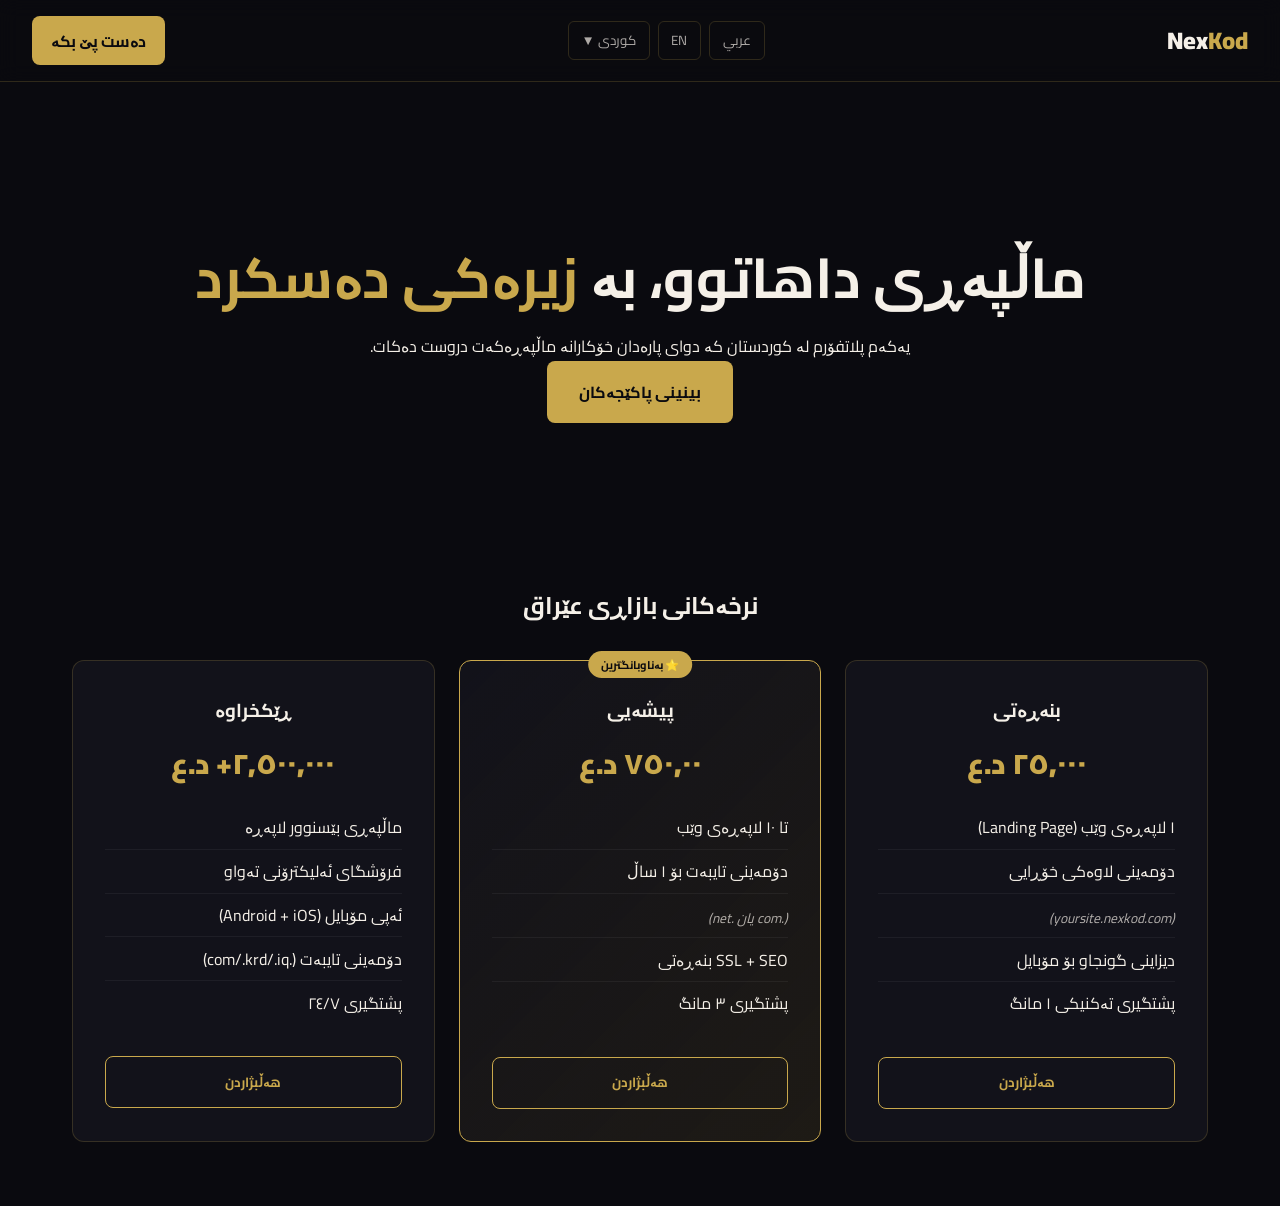
<file: index.html>
<!DOCTYPE html>
<html lang="ku" dir="rtl">
<head>
    <meta charset="UTF-8">
    <meta name="viewport" content="width=device-width, initial-scale=1.0">
    <title>NexKod | دروستکەری ماڵپەڕ بە زیرەکی دەسکرد</title>
    <link href="https://fonts.googleapis.com/css2?family=Cairo:wght@400;600;700;900&display=swap" rel="stylesheet">
    <style>
        :root { --gold: #C9A84C; --dark: #0A0A0F; --dark2: #12121A; --dark3: #1A1A28; --text: #F5F0E8; --dim: rgba(245,240,232,0.7); --border: rgba(201,168,76,0.2); --radius: 12px; }
        * { box-sizing: border-box; margin:0; padding:0; font-family:'Cairo',sans-serif; }
        body { background:var(--dark); color:var(--text); direction:rtl; }
        a { color:inherit; text-decoration:none; }
        .navbar { display:flex; justify-content:space-between; align-items:center; padding:1rem 2rem; background:rgba(10,10,15,0.9); backdrop-filter:blur(10px); position:sticky; top:0; z-index:100; border-bottom:1px solid var(--border); }
        .logo { font-size:1.5rem; font-weight:900; }
        .gold { color:var(--gold); }
        .lang-switcher { display:flex; gap:0.5rem; align-items:center; position:relative; }
        .lang-switcher button { background:transparent; border:1px solid var(--border); color:var(--dim); padding:0.4rem 0.8rem; border-radius:6px; cursor:pointer; transition:0.3s; }
        .lang-switcher button:hover { color:var(--gold); border-color:var(--gold); }
        #ku-menu { display:none; position:absolute; top:100%; right:0; background:var(--dark2); border:1px solid var(--border); border-radius:8px; padding:0.5rem; z-index:1000; min-width:120px; margin-top:0.5rem; }
        #ku-menu button { display:block; width:100%; text-align:right; padding:0.4rem; background:none; border:none; color:var(--text); cursor:pointer; border-radius:4px; }
        #ku-menu button:hover { background:rgba(201,168,76,0.15); color:var(--gold); }
        .nav-cta { background:var(--gold); color:var(--dark); padding:0.6rem 1.2rem; border-radius:8px; font-weight:700; }
        main { padding:4rem 2rem; max-width:1200px; margin:0 auto; }
        .hero { text-align:center; padding:6rem 1rem; }
        .hero h1 { font-size:clamp(2rem,5vw,3.5rem); margin-bottom:1rem; line-height:1.3; }
        .btn-primary { background:var(--gold); color:var(--dark); padding:1rem 2rem; border:none; border-radius:8px; font-weight:700; cursor:pointer; display:inline-block; }
        .pricing { text-align:center; margin-top:4rem; }
        .plans { display:grid; grid-template-columns:repeat(auto-fit,minmax(280px,1fr)); gap:1.5rem; margin-top:2rem; }
        .plan { background:var(--dark2); border:1px solid var(--border); border-radius:var(--radius); padding:2rem; transition:0.3s; cursor:pointer; position:relative; }
        .plan:hover { transform:translateY(-5px); border-color:var(--gold); }
        .plan.featured { border-color:var(--gold); background:linear-gradient(135deg,var(--dark2),rgba(201,168,76,0.1)); }
        .badge { position:absolute; top:-10px; left:50%; transform:translateX(-50%); background:var(--gold); color:var(--dark); font-size:0.7rem; padding:0.2rem 0.8rem; border-radius:50px; font-weight:700; }
        .price { font-size:1.8rem; font-weight:900; color:var(--gold); margin:0.5rem 0; }
        .plan ul { list-style:none; text-align:right; margin:1rem 0; }
        .plan li { padding:0.4rem 0; border-bottom:1px solid rgba(255,255,255,0.05); }
        .plan li:last-child { border-bottom:none; }
        .domain-note { font-size:0.85rem; color:var(--dim); margin-top:0.3rem; font-style:italic; }
        .btn-plan { width:100%; padding:0.8rem; background:transparent; border:1px solid var(--gold); color:var(--gold); border-radius:8px; font-weight:700; cursor:pointer; margin-top:1rem; }
        .btn-plan:hover { background:var(--gold); color:var(--dark); }
        .modal { display:none; position:fixed; inset:0; background:rgba(0,0,0,0.8); backdrop-filter:blur(5px); z-index:1000; align-items:center; justify-content:center; padding:1rem; }
        .modal-content { background:var(--dark2); border:1px solid var(--border); border-radius:16px; padding:2rem; max-width:500px; width:100%; position:relative; animation:up 0.3s ease; max-height:90vh; overflow-y:auto; }
        @keyframes up { from { opacity:0; transform:translateY(20px); } to { opacity:1; transform:translateY(0); } }
        .close { position:absolute; top:1rem; left:1rem; background:none; border:none; color:var(--dim); font-size:1.5rem; cursor:pointer; }
        .summary { background:var(--dark3); padding:0.8rem; border-radius:8px; margin-bottom:1rem; display:flex; flex-direction:column; gap:0.3rem; font-size:0.9rem; }
        .methods { display:flex; flex-direction:column; gap:0.5rem; margin-bottom:1rem; }
        .method { display:flex; align-items:center; gap:0.8rem; background:var(--dark3); padding:0.8rem; border-radius:8px; cursor:pointer; border:1px solid transparent; }
        .method:hover { border-color:var(--gold); }
        .method input { accent-color:var(--gold); }
        #payForm { display:flex; flex-direction:column; gap:0.8rem; }
        #payForm input, #payForm select { padding:0.8rem; background:var(--dark3); border:1px solid var(--border); border-radius:8px; color:var(--text); }
        .btn-pay { width:100%; padding:1rem; background:linear-gradient(135deg,var(--gold),#8B6914); border:none; border-radius:8px; color:var(--dark); font-weight:800; cursor:pointer; margin-top:0.5rem; }
        .btn-pay:disabled { opacity:0.7; cursor:not-allowed; }
        .success { text-align:center; }
        .success .icon { font-size:3rem; margin-bottom:1rem; }
        .btn-secondary { background:transparent; border:1px solid var(--border); color:var(--text); padding:0.8rem; border-radius:8px; cursor:pointer; margin-top:0.5rem; width:100%; }
        .domain-info { background:rgba(201,168,76,0.1); border:1px solid rgba(201,168,76,0.3); border-radius:8px; padding:0.8rem; margin:0.5rem 0; font-size:0.85rem; }
        @media (max-width:600px) { .navbar { padding:0.8rem 1rem; flex-wrap:wrap; gap:1rem; } .hero h1 { font-size:2rem; } .modal-content { padding:1.5rem; } .lang-switcher { order:3; width:100%; justify-content:center; } }
    </style>
</head>
<body>
    <nav class="navbar">
        <div class="logo">Nex<span class="gold">Kod</span></div>
        <div class="lang-switcher" style="position:relative;">
            <button onclick="setLanguage('ar')" data-i18n="lang_ar">عربي</button>
            <button onclick="setLanguage('en')" data-i18n="lang_en">EN</button>
            <button onclick="toggleKuMenu()" data-i18n="lang_ku">کوردی ▼</button>
            <div id="ku-menu">
                <button onclick="setLanguage('ku','sorani')" data-i18n="dialect_sorani">سۆرانی</button>
                <button onclick="setLanguage('ku','kurmanji')" data-i18n="dialect_kurmanji">کرمانجی</button>
                <button onclick="setLanguage('ku','badini')" data-i18n="dialect_badini">بەهدینی</button>
                <button onclick="setLanguage('ku','hawrami')" data-i18n="dialect_hawrami">هەورامی</button>
            </div>
        </div>
        <a href="#pricing" class="nav-cta" data-i18n="nav_start">دەست پێ بکە</a>
    </nav>

    <main>
        <section class="hero">
            <h1 data-i18n="hero_title">ماڵپەڕی داهاتوو، بە <span class="gold">زیرەکی دەسکرد</span></h1>
            <p data-i18n="hero_desc">یەکەم پلاتفۆرم لە کوردستان کە دوای پارەدان خۆکارانە ماڵپەڕەکەت دروست دەکات.</p>
            <a href="#pricing" class="btn-primary" data-i18n="btn_plans">بینینی پاکێجەکان</a>
        </section>

        <section class="pricing" id="pricing">
            <h2 data-i18n="pricing_title">نرخەکانی بازاڕی عێراق</h2>
            <div class="plans">
                <div class="plan" onclick="selectPlan('basic', 250000)">
                    <h3 data-i18n="plan_basic">بنەڕەتی</h3>
                    <p class="price">٢٥,٠٠٠ <span data-i18n="currency">د.ع</span></p>
                    <ul>
                        <li data-i18n="basic_1">١ لاپەڕەی وێب (Landing Page)</li>
                        <li data-i18n="basic_2">دۆمەینی لاوەکی خۆڕایی</li>
                        <li class="domain-note" data-i18n="basic_2_note">(yoursite.nexkod.com)</li>
                        <li data-i18n="basic_3">دیزاینی گونجاو بۆ مۆبایل</li>
                        <li data-i18n="basic_4">پشتگیری تەکنیکی ١ مانگ</li>
                    </ul>
                    <button class="btn-plan" data-i18n="btn_select">هەڵبژاردن</button>
                </div>

                <div class="plan featured" onclick="selectPlan('pro', 750000)">
                    <span class="badge" data-i18n="badge_pop">⭐ بەناوبانگترین</span>
                    <h3 data-i18n="plan_pro">پیشەیی</h3>
                    <p class="price">٧٥٠,٠٠ <span data-i18n="currency">د.ع</span></p>
                    <ul>
                        <li data-i18n="pro_1">تا ١٠ لاپەڕەی وێب</li>
                        <li data-i18n="pro_2">دۆمەینی تایبەت بۆ ١ ساڵ</li>
                        <li class="domain-note" data-i18n="pro_2_note">(.com یان .net)</li>
                        <li data-i18n="pro_3">SSL + SEO بنەڕەتی</li>
                        <li data-i18n="pro_4">پشتگیری ٣ مانگ</li>
                    </ul>
                    <button class="btn-plan" data-i18n="btn_select">هەڵبژاردن</button>
                </div>

                <div class="plan" onclick="selectPlan('enterprise', 2500000)">
                    <h3 data-i18n="plan_ent">ڕێکخراوە</h3>
                    <p class="price">٢,٥٠٠,٠٠٠+ <span data-i18n="currency">د.ع</span></p>
                    <ul>
                        <li data-i18n="ent_1">ماڵپەڕی بێسنوور لاپەڕە</li>
                        <li data-i18n="ent_2">فرۆشگای ئەلیکترۆنی تەواو</li>
                        <li data-i18n="ent_3">ئەپی مۆبایل (Android + iOS)</li>
                        <li data-i18n="ent_4">دۆمەینی تایبەت (.com/.krd/.iq)</li>
                        <li data-i18n="ent_5">پشتگیری ٢٤/٧</li>
                    </ul>
                    <button class="btn-plan" data-i18n="btn_select">هەڵبژاردن</button>
                </div>
            </div>
        </section>
    </main>

    <div class="modal" id="payModal" style="display:none;">
        <div class="modal-content">
            <button class="close" onclick="closePayModal()">×</button>
            <h3 data-i18n="pay_title">تەواوکردنی پارەدان</h3>
            <div class="summary">
                <span data-i18n="summary_plan">پاکێج:</span> <strong id="pPlan">-</strong>
                <span data-i18n="summary_price">بڕ:</span> <strong id="pPrice">-</strong>
            </div>
            
            <div class="domain-info">
                <strong>🌐 <span data-i18n="domain_info_title">زانیاری دۆمەین:</span></strong><br>
                <span data-i18n="domain_info_text">ئەگەر پڵانی پیشەیی یان ڕێکخراوەت هەڵبژاردووە، تکایە ناوی دۆمەینی خوازراوت بنووسە (وەک: yoursite.com)</span>
            </div>

            <div class="methods">
                <label class="method"><input type="radio" name="pm" value="fastpay"><span>🟡 FastPay</span></label>
                <label class="method"><input type="radio" name="pm" value="fib"><span>🔵 FIB Bank</span></label>
                <label class="method"><input type="radio" name="pm" value="zaincash"><span>🟠 Zain Cash</span></label>
            </div>
            
            <form id="payForm" style="display:none;">
                <input type="text" id="domainName" placeholder="ناوی دۆمەینی خوازراو (ئەگەر هەبوو)" dir="ltr">
                <input type="tel" id="payPhone" placeholder="+964 7XX XXX XXXX" required dir="ltr">
                <input type="email" id="payEmail" placeholder="email@example.com" required dir="ltr">
                <button type="button" onclick="initiateWhatsAppPayment()" class="btn-pay" data-i18n="btn_pay">💳 پارەدان لە ڕێگەی واتسئەپ</button>
            </form>
        </div>
    </div>

    <div class="modal" id="successModal" style="display:none;">
        <div class="modal-content success">
            <div class="icon">🎉</div>
            <h3 data-i18n="success_title">داواکاریت بە سەرکەوتوویی نێردرا!</h3>
            <p data-i18n="success_desc">پاش ناردنی پسوولەی پارەدان لە واتسئەپ، ماڵپەڕەکەت لە ماوەی ٢٤-٤٨ کاتژمێردا چالاک دەکرێت.</p>
            <p style="font-size:0.9rem; color:var(--dim);" data-i18n="success_domain">دۆمەینەکەت لەلایەن تیمی NexKodـەوە تۆمار و چالاک دەکرێت.</p>
            <button class="btn-secondary" onclick="closeSuccessModal()" data-i18n="btn_close">داخستن</button>
        </div>
    </div>

    <script>
        const i18n = {
            ar: {
                lang_ar: "عربي", lang_en: "EN", lang_ku: "كردي ▼",
                dialect_sorani: "سوراني", dialect_kurmanji: "كرمانجي", dialect_badini: "باديني", dialect_hawrami: "هورامي",
                nav_start: "ابدأ الآن",
                hero_title: "موقع المستقبل، بـ <span class='gold'>الذكاء الاصطناعي</span>",
                hero_desc: "أول منصة في كردستان تنشئ موقعك تلقائياً بعد الدفع.",
                btn_plans: "عرض الباقات",
                pricing_title: "أسعار سوق العراق",
                plan_basic: "الأساسية", plan_pro: "الاحترافية", plan_ent: "المؤسسات",
                badge_pop: "⭐ الأكثر طلباً",
                currency: "د.ع",
                basic_1: "١ صفحة ويب", basic_2: "دومين فرعي مجاني", basic_2_note: "(yoursite.nexkod.com)", basic_3: "تصميم متجاوب", basic_4: "دعم فني شهر",
                pro_1: "حتى ١٠ صفحات", pro_2: "دومين خاص لسنة", pro_2_note: "(.com أو .net)", pro_3: "SSL + SEO", pro_4: "دعم ٣ أشهر",
                ent_1: "صفحات غير محدودة", ent_2: "متجر إلكتروني", ent_3: "تطبيق جوال", ent_4: "دومين خاص", ent_5: "دعم ٢٤/٧",
                btn_select: "اختر",
                pay_title: "إتمام الدفع",
                domain_info_title: "معلومات الدومين:",
                domain_info_text: "إذا اخترت باقة مدفوعة، اكتب اسم الدومين المطلوب",
                summary_plan: "الباقة:", summary_price: "المبلغ:",
                btn_pay: "💳 الدفع عبر واتساب",
                success_title: "تم إرسال طلبك!",
                success_desc: "بعد إرسال الإيصال، سيتم التفعيل خلال ٢-٤٨ ساعة.",
                success_domain: "سيقوم فريق NexKod بتسجيل الدومين.",
                btn_close: "إغلاق"
            },
            en: {
                lang_ar: "AR", lang_en: "EN", lang_ku: "KU ▼",
                dialect_sorani: "Sorani", dialect_kurmanji: "Kurmanji", dialect_badini: "Badini", dialect_hawrami: "Hawrami",
                nav_start: "Get Started",
                hero_title: "Future Websites, Powered by <span class='gold'>AI</span>",
                hero_desc: "The first platform in Kurdistan that auto-builds your site after payment.",
                btn_plans: "View Plans",
                pricing_title: "Iraq Market Pricing",
                plan_basic: "Basic", plan_pro: "Professional", plan_ent: "Enterprise",
                badge_pop: "⭐ Most Popular",
                currency: "IQD",
                basic_1: "1 Web Page", basic_2: "Free Subdomain", basic_2_note: "(yoursite.nexkod.com)", basic_3: "Mobile Responsive", basic_4: "1 Month Support",
                pro_1: "Up to 10 Pages", pro_2: "Custom Domain (1 Year)", pro_2_note: "(.com or .net)", pro_3: "SSL + SEO", pro_4: "3 Months Support",
                ent_1: "Unlimited Pages", ent_2: "E-commerce Store", ent_3: "Mobile App", ent_4: "Custom Domain", ent_5: "24/7 Support",
                btn_select: "Select",
                pay_title: "Complete Payment",
                domain_info_title: "Domain Info:",
                domain_info_text: "If you selected a paid plan, enter desired domain",
                summary_plan: "Plan:", summary_price: "Amount:",
                btn_pay: "💳 Pay via WhatsApp",
                success_title: "Request Sent!",
                success_desc: "After sending receipt, activation in 24-48h.",
                success_domain: "NexKod team will register your domain.",
                btn_close: "Close"
            },
            ku: {
                sorani: {
                    lang_ar: "عربي", lang_en: "EN", lang_ku: "کوردی ▼",
                    dialect_sorani: "سۆرانی", dialect_kurmanji: "کرمانجی", dialect_badini: "بەهدینی", dialect_hawrami: "هەورامی",
                    nav_start: "دەست پێ بکە",
                    hero_title: "ماڵپەڕی داهاتوو، بە <span class='gold'>زیرەکی دەسکرد</span>",
                    hero_desc: "یەکەم پلاتفۆرم لە کوردستان کە دوای پارەدان خۆکارانە ماڵپەڕەکەت دروست دەکات.",
                    btn_plans: "بینینی پاکێجەکان",
                    pricing_title: "نرخەکانی بازاڕی عێراق",
                    plan_basic: "بنەڕەتی", plan_pro: "پیشەیی", plan_ent: "ڕێکخراوە",
                    badge_pop: "⭐ بەناوبانگترین",
                    currency: "د.ع",
                    basic_1: "١ لاپەڕەی وێب", basic_2: "دۆمەینی لاوەکی خۆڕایی", basic_2_note: "(yoursite.nexkod.com)", basic_3: "گونجاو بۆ مۆبایل", basic_4: "پشتگیری ١ مانگ",
                    pro_1: "تا ١٠ لاپەڕە", pro_2: "دۆمەینی تایبەت (١ ساڵ)", pro_2_note: "(.com یان .net)", pro_3: "SSL + SEO", pro_4: "پشتگیری ٣ مانگ",
                    ent_1: "بێسنوور لاپەڕە", ent_2: "فرۆشگای ئەلیکترۆنی", ent_3: "ئەپی مۆبایل", ent_4: "دۆمەینی تایبەت", ent_5: "پشتگیری ٢٤/٧",
                    btn_select: "هەڵبژاردن",
                    pay_title: "تةواوکردنی پارەدان",
                    domain_info_title: "زانیاری دۆمەین:",
                    domain_info_text: "ئەگەر پاکێجی پارەداریت هەڵبژاردووە، ناوی دۆمەین بنووسە",
                    summary_plan: "پاکێج:", summary_price: "بڕ:",
                    btn_pay: "💳 پارەدان لە ڕێگەی واتسئەپ",
                    success_title: "داواکاریت نێردرا!",
                    success_desc: "پاش ناردنی پسوولە، چالاککردن لە ٢٤-٤٨ کاتژمێردا.",
                    success_domain: "تیمی NexKod دۆمەینەکەت تۆمار دەکات.",
                    btn_close: "داخستن"
                },
                kurmanji: {
                    lang_ar: "ERE", lang_en: "EN", lang_ku: "KURDÎ ▼",
                    dialect_sorani: "Soranî", dialect_kurmanji: "Kurmancî", dialect_badini: "Badînî", dialect_hawrami: "Hewramî",
                    nav_start: "Destpê Bike",
                    hero_title: "Malpera Pêşerojê, Bi <span class='gold'>Zîrekiya Destkird</span>",
                    hero_desc: "Yekem platform li Kurdistanê ku piştî dravdanê malpera te çêdike.",
                    btn_plans: "Dîtina Pakêjan",
                    pricing_title: "Nirxên Bazarê Iraqê",
                    plan_basic: "Bingehîn", plan_pro: "Pîşeyî", plan_ent: "Rêxistinî",
                    badge_pop: "⭐ Herî Navdar",
                    currency: "IQD",
                    basic_1: "1 Rûpelê Webê", basic_2: "Subdomena Belaş", basic_2_note: "(yoursite.nexkod.com)", basic_3: "Li Gor Mobîl", basic_4: "1 Meh Piştgirî",
                    pro_1: "Heta 10 Rûpel", pro_2: "Domena Taybet (1 Sal)", pro_2_note: "(.com an .net)", pro_3: "SSL + SEO", pro_4: "3 Meh Piştgirî",
                    ent_1: "Rûpel Bêsînor", ent_2: "Firoşgeha Elektronîkî", ent_3: "Sepana Mobîl", ent_4: "Domena Taybet", ent_5: "Piştgiriya 24/7",
                    btn_select: "Hilbijêre",
                    pay_title: "Temamkirina Dravdanê",
                    domain_info_title: "Agahiyên Domenê:",
                    domain_info_text: "Heke pakêja dravdanê hilbijartiye, navê domenê binivîse",
                    summary_plan: "Pakêj:", summary_price: "Miqdar:",
                    btn_pay: "💳 Dravdan bi WhatsApp",
                    success_title: "Daxwaz Hat Şandin!",
                    success_desc: "Piştî wergirtinê, çalakkirin di 24-48 saetan de.",
                    success_domain: "Tîma NexKodê domena te qeyd dike.",
                    btn_close: "Bigire"
                },
                badini: {
                    lang_ar: "عربی", lang_en: "EN", lang_ku: "کوردی ▼",
                    dialect_sorani: "سۆرانی", dialect_kurmanji: "کرمانجی", dialect_badini: "بەهدینی", dialect_hawrami: "هەورامی",
                    nav_start: "دەست پێ بکە",
                    hero_title: "ماڵپەڕا پەشەرۆژێ، ب <span class='gold'>زیرەکی دەستکرد</span>",
                    hero_desc: "یەکەم پلاتفۆرم ل Kurdistanێ کو دویا پارەدان ماڵپەڕا تە چێ دکەت.",
                    btn_plans: "بینینا پاکێجان",
                    pricing_title: "نرخێن بازارێ عراقێ",
                    plan_basic: "بنەرەتی", plan_pro: "پێشەیی", plan_ent: "ڕێکخراوە",
                    badge_pop: "⭐ بەناوبانگترین",
                    currency: "د.ع",
                    basic_1: "١ لاپەڕا وێب", basic_2: "دۆمەینا لاوەکی یا بەلاش", basic_2_note: "(yoursite.nexkod.com)", basic_3: "گونجا بۆ مۆبایل", basic_4: "پشتگری ١ ماه",
                    pro_1: "هتا ١٠ لاپەڕ", pro_2: "دۆمەینا تایبەت (١ سال)", pro_2_note: "(.com یان .net)", pro_3: "SSL + SEO", pro_4: "پشتگری ٣ ماه",
                    ent_1: "بێسنوور لاپەڕ", ent_2: "فرۆشگایا ئەلەکترۆنی", ent_3: "ئەپێ مۆبایل", ent_4: "دۆمەینا تایبەت", ent_5: "پشتگری ٢/٧",
                    btn_select: "هەلبژێرە",
                    pay_title: "تەواوکرنا پارەدانێ",
                    domain_info_title: "زانیاری دۆمەین:",
                    domain_info_text: "ئەگەر پاکێژا پارەداری هەلبژارتی، ناڤێ دۆمەین بنووسە",
                    summary_plan: "پاکێژ:", summary_price: "بر:",
                    btn_pay: "💳 پارەدان ل واتسئەپ",
                    success_title: "داواکاری هاتیە شاندن!",
                    success_desc: "پاش وەرگرتن، چالاککرن د ٢٤-٤ کاتژمێران دا.",
                    success_domain: "تیمێ NexKod دۆمەینا تە تۆمار دکەت.",
                    btn_close: "داخستن"
                },
                hawrami: {
                    lang_ar: "عربی", lang_en: "EN", lang_ku: "کوردی ▼",
                    dialect_sorani: "سۆرانی", dialect_kurmanji: "کرمانجی", dialect_badini: "بەهدینی", dialect_hawrami: "هەورامی",
                    nav_start: "دەس پەی کەرە",
                    hero_title: "ماڵپەڕی ئایەندە، بە <span class='gold'>زیرەکی دەسکرد</span>",
                    hero_desc: "یەکم پلاتفۆرم ئی کوردستان کە دویا پارەدان ماڵپەڕەکەت دروس کەدات.",
                    btn_plans: "بینیەن پاکێجەل",
                    pricing_title: "نرخەل بازار عێراق",
                    plan_basic: "بنەڕەتی", plan_pro: "پێشەیی", plan_ent: "ڕێکخراوە",
                    badge_pop: "⭐ بەناوبانگترین",
                    currency: "د.ع",
                    basic_1: "١ لاپەڕەی وێب", basic_2: "دۆمەینی لاوەکی خۆڕایی", basic_2_note: "(yoursite.nexkod.com)", basic_3: "گونجاو بۆ مۆبایل", basic_4: "پشتگیری ١ مانگ",
                    pro_1: "تا ١٠ لاپەڕە", pro_2: "دۆمەینی تایبەت (١ ساڵ)", pro_2_note: "(.com یان .net)", pro_3: "SSL + SEO", pro_4: "پشتگیری ٣ مانگ",
                    ent_1: "بێسنوور لاپەڕە", ent_2: "فرۆشگای ئەلیکترۆنی", ent_3: "ئەپی مۆبایل", ent_4: "دۆمەینی تایبەت", ent_5: "پشتگیری ٢٤/٧",
                    btn_select: "هەڵبژاردن",
                    pay_title: "تەواوکردن پارەدان",
                    domain_info_title: "زانیاری دۆمەین:",
                    domain_info_text: "ئەگەر پاکێجی پارەداریت هەڵبژاردووە، ناوی دۆمەین بنووسە",
                    summary_plan: "پاکێج:", summary_price: "بڕ:",
                    btn_pay: "💳 پارەدان لە واتسئەپ",
                    success_title: "داواکاریت نێردرا!",
                    success_desc: "پاش ناردنی پسوولە، چالاککردن لە ٢٤-٤٨ کاتژمێردا.",
                    success_domain: "تیمی NexKod دۆمەینەکەت تۆمار دەکات.",
                    btn_close: "داخستن"
                }
            }
        };

        function setLanguage(lang, dialect = null) {
            const isRTL = (lang === 'ar' || (lang === 'ku' && dialect !== 'kurmanji'));
            document.documentElement.dir = isRTL ? 'rtl' : 'ltr';
            document.documentElement.lang = dialect ? `${lang}-${dialect}` : lang;
            const dict = (lang === 'ku' && dialect) ? i18n.ku[dialect] : i18n[lang];
            if (!dict) return;
            document.querySelectorAll('[data-i18n]').forEach(el => {
                const key = el.getAttribute('data-i18n');
                if (dict[key]) el.innerHTML = dict[key];
            });
            localStorage.setItem('nexkod_lang', lang);
            if (dialect) localStorage.setItem('nexkod_dialect', dialect);
            else localStorage.removeItem('nexkod_dialect');
            document.getElementById('ku-menu').style.display = 'none';
        }

        function toggleKuMenu() {
            const menu = document.getElementById('ku-menu');
            menu.style.display = menu.style.display === 'block' ? 'none' : 'block';
        }

        let currentPlan = {}, currentMethod = '';

        function selectPlan(id, price) {
            currentPlan = { id, price };
            const planKeys = { basic: 'plan_basic', pro: 'plan_pro', ent: 'plan_ent' };
            const currentLang = localStorage.getItem('nexkod_lang') || 'ku';
            const currentDialect = localStorage.getItem('nexkod_dialect');
            const dict = (currentLang === 'ku' && currentDialect) ? i18n.ku[currentDialect] : i18n[currentLang];
            document.getElementById('pPlan').textContent = dict ? dict[planKeys[id]] : id;
            document.getElementById('pPrice').textContent = price.toLocaleString() + ' ' + (dict ? dict.currency : 'د.ع');
            document.getElementById('payModal').style.display = 'flex';
            document.body.style.overflow = 'hidden';
        }

        function closePayModal() {
            document.getElementById('payModal').style.display = 'none';
            document.body.style.overflow = '';
        }

        document.querySelectorAll('input[name="pm"]').forEach(r => {
            r.onchange = (e) => {
                currentMethod = e.target.value;
                document.getElementById('payForm').style.display = 'block';
            };
        });

        async function initiateWhatsAppPayment() {
            const domainName = document.getElementById('domainName').value.trim();
            const phone = document.getElementById('payPhone').value.replace(/\s/g, '');
            const email = document.getElementById('payEmail').value.trim();
            
            if (!currentMethod) return alert('تکایە ڕێگای پارەدان هەڵبژێرە');
            if (!/^(\+964|0)?7[0-9]{9}$/.test(phone)) return alert('ژمارەی تەلەفۆن نادروستە');
            if (!/^[^\s@]+@[^\s@]+\.[^\s@]+$/.test(email)) return alert('ئیمەیڵ نادروستە');

            const orderId = 'NK-' + Date.now().toString().slice(-8);
            const currentLang = localStorage.getItem('nexkod_lang') || 'ku';
            const currentDialect = localStorage.getItem('nexkod_dialect');
            const dict = (currentLang === 'ku' && currentDialect) ? i18n.ku[currentDialect] : i18n[currentLang];
            
            const planNames = { 
                basic: dict ? (dict.plan_basic + ' (٢٥٠,٠٠ د.ع)') : 'Basic', 
                pro: dict ? (dict.plan_pro + ' (٧٥٠,٠٠ د.ع)') : 'Pro', 
                enterprise: dict ? (dict.plan_ent + ' (٢,٥٠٠,٠٠ د.ع)') : 'Enterprise' 
            };
            
            const domainText = domainName ? `\n🌐 دۆمەینی خوازراو: ${domainName}` : '';
            const message = `🌟 *NexKod - داواکاری ماڵپەڕ* 🌟\n\n📋 *زانیاری داواکاری:*\n🔖 ژمارەی ئۆردەر: ${orderId}\n📦 پاکێج: ${planNames[currentPlan.id]}\n💰 بڕ: ${currentPlan.price.toLocaleString()} د.ع${domainText}\n\n👤 *زانیاری کڕیار:*\n ژمارەی تەلەفۆن: ${phone}\n📧 ئیمەیڵ: ${email}\n\n💳 *ڕێگای پارەدان:*\n${currentMethod === 'fastpay' ? '🟡 FastPay' : currentMethod === 'fib' ? '🔵 FIB Bank' : '🟠 Zain Cash'}\n\n📝 *ڕێنمایی:*\nتکایە پارەدانەکە بکە و پسوولەکە بنێرە.\n\n⏰ کاتی داواکاری: ${new Date().toLocaleString('ku-IQ')}`;
            
            const YOUR_WHATSAPP_NUMBER = '9647501234567'; 
            
            if(confirm(`✅ داواکاریت ئامادەیە!\n\n🔖 ${orderId}\n ${planNames[currentPlan.id]}\n💰 ${currentPlan.price.toLocaleString()} د.ع`)) {
                window.open(`https://wa.me/${YOUR_WHATSAPP_NUMBER}?text=${encodeURIComponent(message)}`, '_blank');
                const orders = JSON.parse(localStorage.getItem('nexkod_orders') || '[]');
                orders.push({ orderId, plan: currentPlan.id, price: currentPlan.price, domain: domainName, phone, email, method: currentMethod, status: 'pending', createdAt: new Date().toISOString() });
                localStorage.setItem('nexkod_orders', JSON.stringify(orders));
                closePayModal();
                document.getElementById('successModal').style.display = 'flex';
            }
        }

        function closeSuccessModal() {
            document.getElementById('successModal').style.display = 'none';
        }

        document.addEventListener('DOMContentLoaded', () => {
            const savedLang = localStorage.getItem('nexkod_lang') || 'ku';
            const savedDialect = localStorage.getItem('nexkod_dialect');
            setLanguage(savedLang, savedDialect);
        });

        window.selectPlan = selectPlan;
        window.closePayModal = closePayModal;
        window.initiateWhatsAppPayment = initiateWhatsAppPayment;
        window.closeSuccessModal = closeSuccessModal;
        window.toggleKuMenu = toggleKuMenu;
    </script>
</body>
</html>
</file>
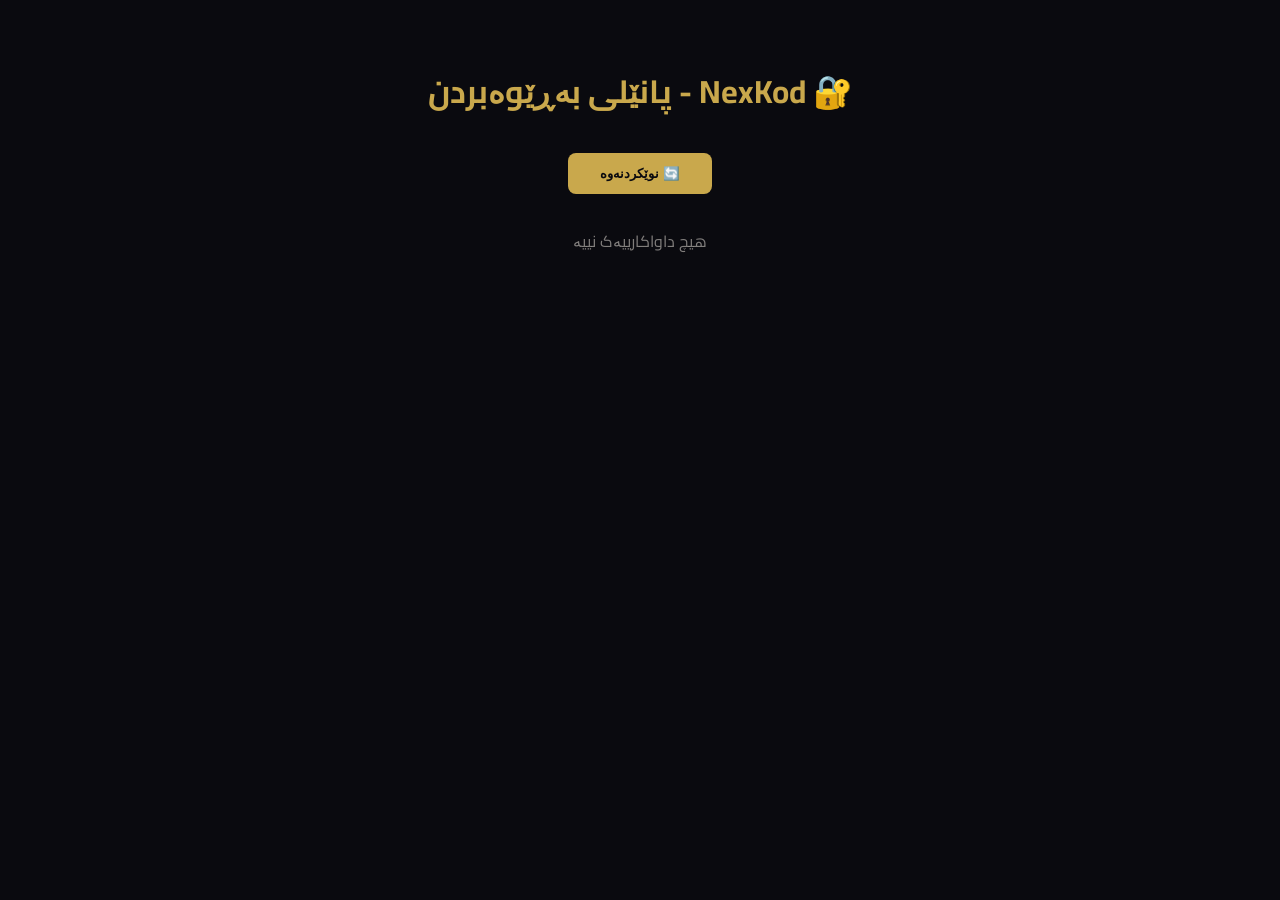
<file: admin.html>
<!DOCTYPE html>
<html lang="ku" dir="rtl">
<head>
    <meta charset="UTF-8">
    <title>NexKod - Admin</title>
    <link href="https://fonts.googleapis.com/css2?family=Cairo:wght@400;600;700&display=swap" rel="stylesheet">
    <style>
        body{font-family:'Cairo',sans-serif;background:#0A0A0F;color:#F5F0E8;padding:2rem}
        .container{max-width:900px;margin:0 auto}
        h1{color:#C9A84C;text-align:center;margin-bottom:2rem}
        .card{background:#1A1A28;border:1px solid rgba(201,168,76,0.2);border-radius:12px;padding:1.5rem;margin:1rem 0}
        .header{display:flex;justify-content:space-between;align-items:center;margin-bottom:1rem;padding-bottom:0.5rem;border-bottom:1px solid rgba(255,255,255,0.1)}
        .id{background:#C9A84C;color:#0A0A0F;padding:0.3rem 0.8rem;border-radius:6px;font-weight:700}
        .grid{display:grid;grid-template-columns:1fr 1fr;gap:1rem}
        .item label{color:rgba(245,240,232,0.7);font-size:0.85rem}
        .item strong{display:block;margin-top:0.2rem}
        .status{padding:0.3rem 0.8rem;border-radius:6px;font-size:0.85rem}
        .pending{background:#FFA500;color:#000}
        .paid{background:#28a745;color:#fff}
        .actions{margin-top:1rem;display:flex;gap:0.5rem;flex-wrap:wrap}
        .btn{padding:0.5rem 1rem;border:none;border-radius:6px;cursor:pointer;font-weight:600;color:#fff}
        .approve{background:#28a745}.reject{background:#dc3545}.wa{background:#25D366}
        .refresh{background:#C9A84C;color:#0A0A0F;padding:0.8rem 2rem;border:none;border-radius:8px;cursor:pointer;font-weight:700;display:block;margin:0 auto 2rem}
        .empty{text-align:center;color:rgba(245,240,232,0.5);margin-top:2rem}
    </style>
</head>
<body>
    <div class="container">
        <h1>🔐 NexKod - پانێلی بەڕێوەبردن</h1>
        <button class="refresh" onclick="loadOrders()">🔄 نوێکردنەوە</button>
        <div id="list"></div>
    </div>
    <script>
        function loadOrders() {
            const orders = JSON.parse(localStorage.getItem('nexkod_orders') || '[]');
            const list = document.getElementById('list');
            if (!orders.length) { list.innerHTML = '<p class="empty">هیچ داواکارییەک نییە</p>'; return; }
            list.innerHTML = orders.reverse().map(o => `
                <div class="card">
                    <div class="header">
                        <span class="id">${o.orderId}</span>
                        <span class="status ${o.status==='pending'?'pending':'paid'}">${o.status==='pending'?'⏳ چاوەڕێی پارەدان':'✅ پارەدراو'}</span>
                    </div>
                    <div class="grid">
                        <div class="item"><label>پاکێج</label><strong>${o.plan} - ${o.price.toLocaleString()} د.ع</strong></div>
                        <div class="item"><label>تەلەفۆن</label><strong>${o.phone}</strong></div>
                        <div class="item"><label>ئیمەیڵ</label><strong>${o.email}</strong></div>
                        <div class="item"><label>کات</label><strong>${new Date(o.createdAt).toLocaleString('ku-IQ')}</strong></div>
                    </div>
                    <div class="actions">
                        <button class="btn wa" onclick="window.open('https://wa.me/${o.phone}?text=سڵاو، دەربارەی ${o.orderId}','_blank')">💬 واتسئەپ</button>
                        ${o.status==='pending'?`<button class="btn approve" onclick="approve('${o.orderId}')">✅ دڵنیابوونەوە</button>`:''}
                        <button class="btn reject" onclick="remove('${o.orderId}')">🗑️ سڕینەوە</button>
                    </div>
                </div>
            `).join('');
        }
        function approve(id) {
            const orders = JSON.parse(localStorage.getItem('nexkod_orders') || '[]');
            const o = orders.find(x=>x.orderId===id);
            if(o) { o.status='paid'; localStorage.setItem('nexkod_orders', JSON.stringify(orders)); loadOrders(); alert('✅ چالاک کرا! لینکی ماڵپەڕ بۆ کڕیار بنێرە.'); }
        }
        function remove(id) {
            if(!confirm('دڵنیایت؟')) return;
            let orders = JSON.parse(localStorage.getItem('nexkod_orders') || '[]');
            orders = orders.filter(x=>x.orderId!==id);
            localStorage.setItem('nexkod_orders', JSON.stringify(orders));
            loadOrders();
        }
        loadOrders();
    </script>
</body>
</html>
</file>
